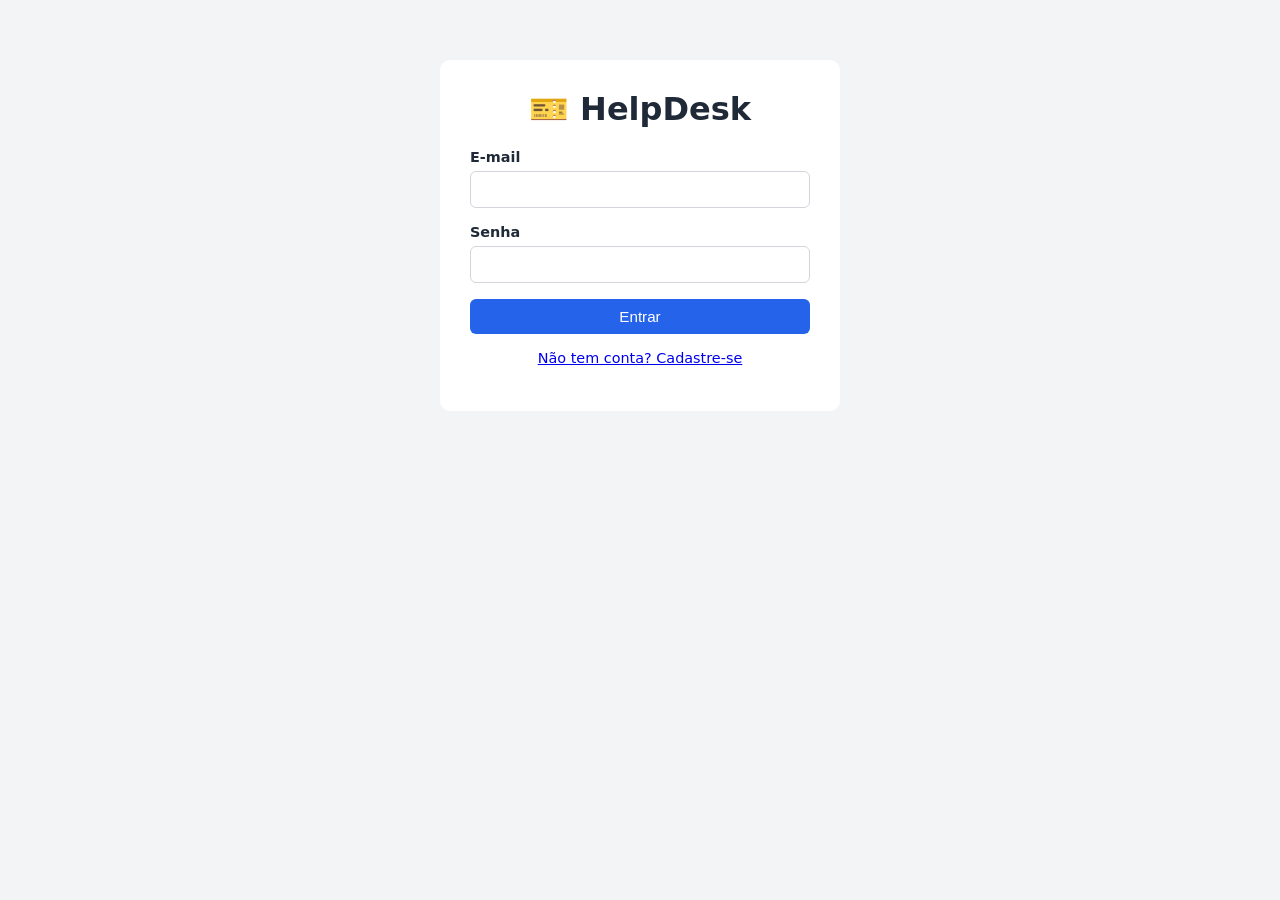
<file: index.html>
<!DOCTYPE html>
<html lang="pt-br">
<head>
  <meta charset="UTF-8">
  <meta name="viewport" content="width=device-width, initial-scale=1.0">
  <title>Entrar · HelpDesk</title>
  <link rel="stylesheet" href="css/style.css">
</head>
<body>
  <div class="container">
    <div class="auth-box">
      <h1>🎫 HelpDesk</h1>
      <div id="alertaLogin"></div>

      <form id="formLogin">
        <label for="email">E-mail</label>
        <input type="email" id="email" required>

        <label for="senha">Senha</label>
        <input type="password" id="senha" required>

        <button type="submit" class="btn" style="width:100%">Entrar</button>
      </form>

      <p><a href="#" id="linkAlternar">Não tem conta? Cadastre-se</a></p>

      <form id="formCadastro" style="display:none">
        <label for="cadNome">Nome completo</label>
        <input type="text" id="cadNome" required>

        <label for="cadEmail">E-mail</label>
        <input type="email" id="cadEmail" required>

        <label for="cadSenha">Senha</label>
        <input type="password" id="cadSenha" minlength="6" required>

        <label for="cadTipo">Tipo de conta</label>
        <select id="cadTipo">
          <option value="cliente">Cliente</option>
          <option value="tecnico">Técnico</option>
        </select>

        <button type="submit" class="btn" style="width:100%">Criar conta</button>
      </form>
    </div>
  </div>

  <script src="js/api.js"></script>
  <script src="js/auth.js"></script>
</body>
</html>
</file>
<file: css/style.css>
:root {
  --azul: #2563eb;
  --azul-escuro: #1e40af;
  --verde: #16a34a;
  --amarelo: #d97706;
  --vermelho: #dc2626;
  --cinza: #f3f4f6;
  --texto: #1f2937;
}

* { box-sizing: border-box; }

body {
  margin: 0;
  font-family: 'Segoe UI', system-ui, sans-serif;
  background: var(--cinza);
  color: var(--texto);
}

.navbar {
  display: flex;
  justify-content: space-between;
  align-items: center;
  background: var(--azul-escuro);
  padding: 14px 28px;
  color: white;
  flex-wrap: wrap;
  gap: 10px;
}
.brand { color: white; font-weight: bold; font-size: 1.2rem; }
.user-pill { background: rgba(255,255,255,0.15); padding: 4px 12px; border-radius: 999px; font-size: 0.85rem; }
.link-button { background: none; border: none; color: #fecaca; cursor: pointer; font-size: 0.95rem; }

.container { max-width: 900px; margin: 30px auto; padding: 0 20px; }

.auth-box { max-width: 400px; margin: 60px auto; background: white; padding: 30px; border-radius: 10px; }
.auth-box h1 { text-align: center; margin-top: 0; }
.auth-box p { text-align: center; margin-top: 16px; font-size: 0.9rem; }

label { display: block; margin-bottom: 6px; font-weight: 600; font-size: 0.9rem; }
input, textarea, select {
  width: 100%; padding: 9px 12px; margin-bottom: 16px; border: 1px solid #d1d5db; border-radius: 6px; font-size: 0.95rem;
}
textarea { resize: vertical; min-height: 80px; }

.btn {
  display: inline-block; padding: 9px 18px; border-radius: 6px; border: none;
  background: var(--azul); color: white; cursor: pointer; font-size: 0.95rem;
}
.btn:hover { background: var(--azul-escuro); }
.btn-verde { background: var(--verde); }
.btn-vermelho { background: var(--vermelho); }
.btn-secundario { background: #6b7280; }
.btn-sm { padding: 5px 10px; font-size: 0.82rem; }

.toolbar { display: flex; justify-content: space-between; align-items: center; margin-bottom: 20px; flex-wrap: wrap; gap: 10px; }

.filtros { display: flex; gap: 8px; }
.filtros button {
  background: white; border: 1px solid #d1d5db; padding: 6px 14px; border-radius: 999px; cursor: pointer; font-size: 0.85rem;
}
.filtros button.ativo { background: var(--azul); color: white; border-color: var(--azul); }

.card { background: white; border-radius: 10px; padding: 18px; margin-bottom: 14px; box-shadow: 0 1px 3px rgba(0,0,0,0.08); }
.card h3 { margin: 0 0 6px 0; }
.card .meta { color: #6b7280; font-size: 0.85rem; margin-bottom: 8px; }

.badge { display: inline-block; padding: 3px 10px; border-radius: 999px; font-size: 0.78rem; font-weight: 600; }
.badge-aberto { background: #fef3c7; color: #92400e; }
.badge-atendimento { background: #dbeafe; color: #1e40af; }
.badge-concluido { background: #dcfce7; color: #166534; }
.badge-baixa { background: #f3f4f6; color: #4b5563; }
.badge-media { background: #fef3c7; color: #92400e; }
.badge-alta { background: #fee2e2; color: #991b1b; }

.modal-overlay {
  display: none; position: fixed; inset: 0; background: rgba(0,0,0,0.5);
  align-items: center; justify-content: center; padding: 20px; z-index: 10;
}
.modal-overlay.aberto { display: flex; }
.modal { background: white; border-radius: 10px; padding: 24px; max-width: 520px; width: 100%; max-height: 85vh; overflow-y: auto; }

.comentario { background: var(--cinza); border-radius: 8px; padding: 10px 14px; margin-bottom: 8px; }
.comentario .autor { font-weight: 600; font-size: 0.85rem; }
.comentario .texto { font-size: 0.9rem; margin-top: 4px; }

.alert { padding: 10px 14px; border-radius: 8px; margin-bottom: 14px; font-size: 0.9rem; }
.alert-erro { background: #fee2e2; color: #991b1b; border: 1px solid #fca5a5; }
.alert-sucesso { background: #dcfce7; color: #166534; border: 1px solid #86efac; }

.vazio { text-align: center; color: #6b7280; padding: 40px 0; }
.close-x { float: right; cursor: pointer; font-size: 1.2rem; background: none; border: none; }
</file>
